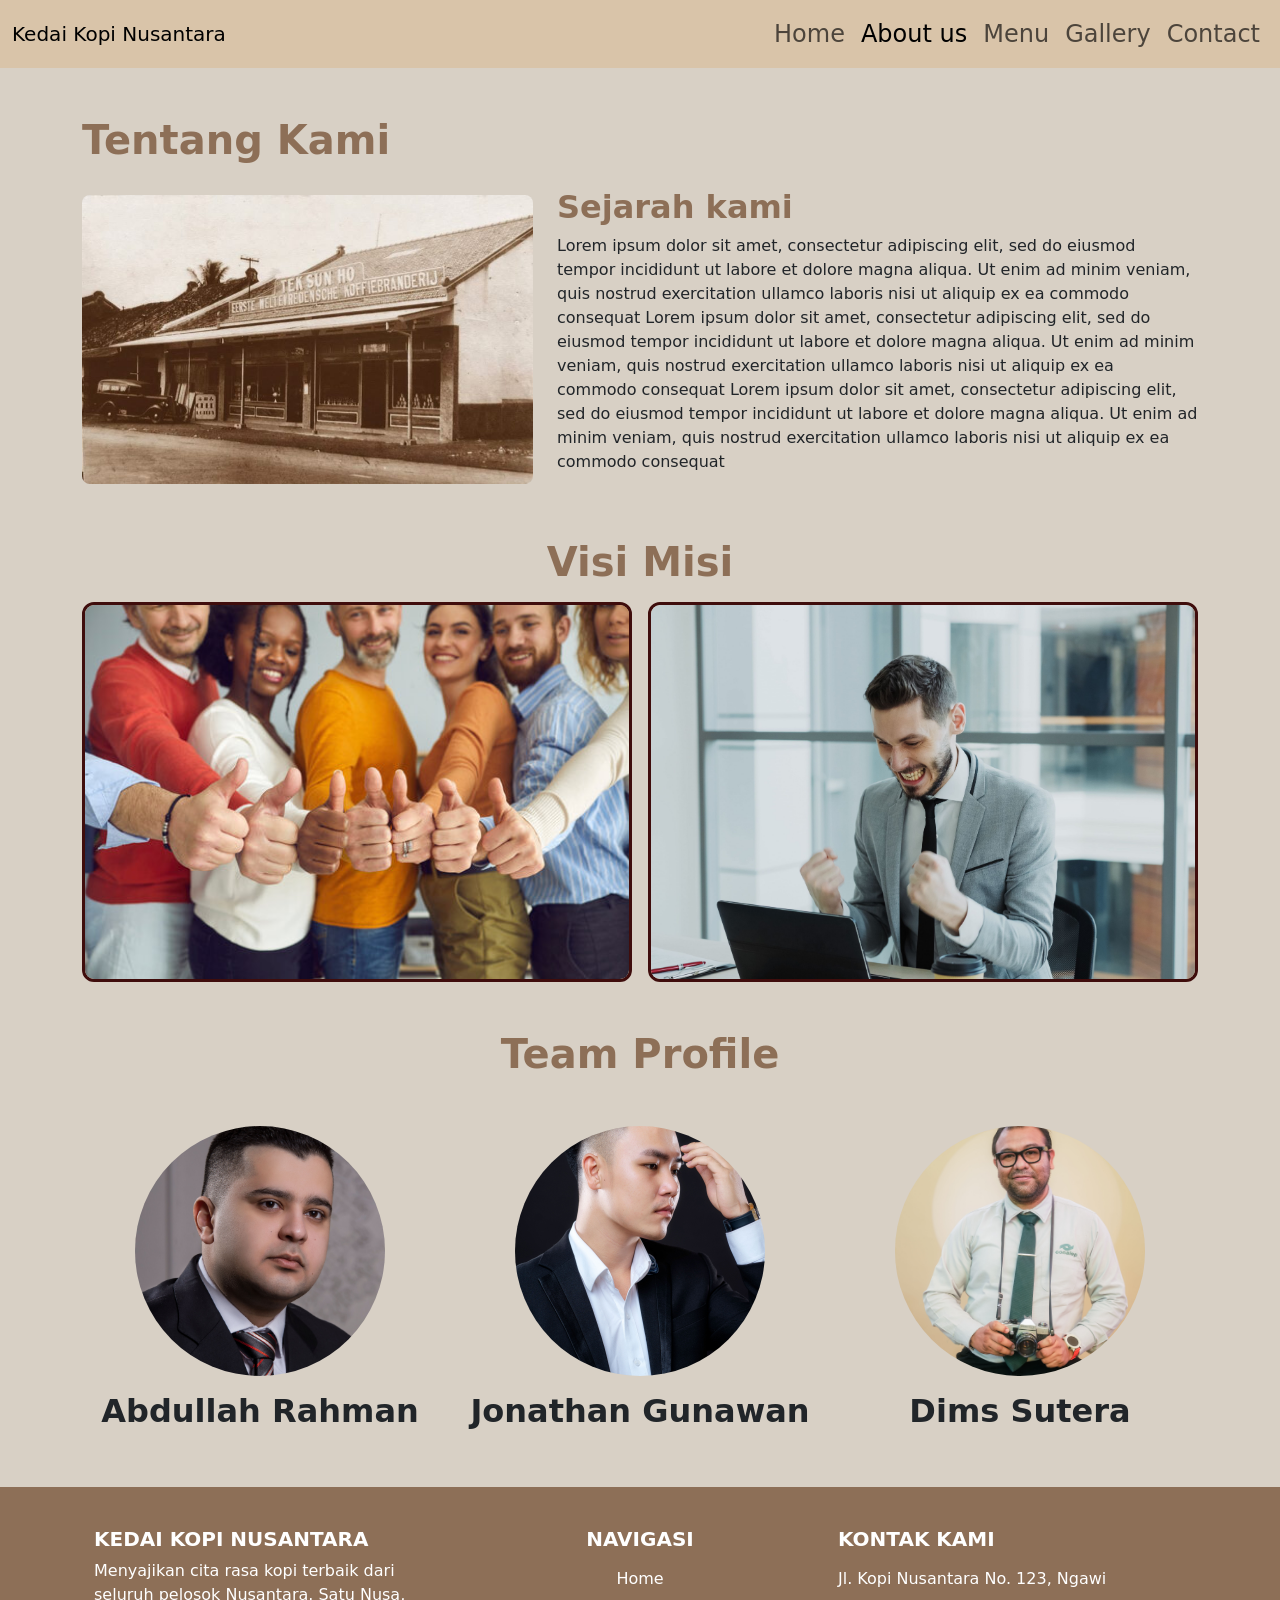
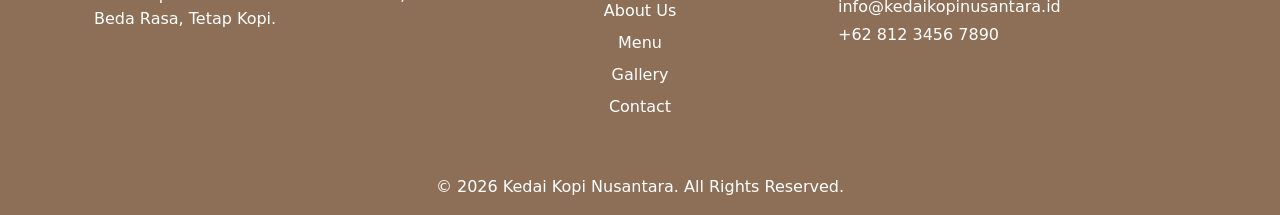
<file: CICD_Template/about.html>
<!DOCTYPE html>
<html lang="en">
<head>
    <meta charset="UTF-8">
    <meta name="viewport" content="width=device-width, initial-scale=1.0">
    <title>Kedai Kopi Nusantara | About</title>
    <link rel="stylesheet" href="style.css">
    <link href="https://cdn.jsdelivr.net/npm/bootstrap@5.3.3/dist/css/bootstrap.min.css" rel="stylesheet">
</head>
<body id="about">

<nav class="navbar navbar-expand-lg">
  <div id="navbar" class="container-fluid">
    <a class="navbar-brand" href="#">Kedai Kopi Nusantara</a>
    <button class="navbar-toggler" type="button" data-bs-toggle="collapse" data-bs-target="#navbarScroll" aria-controls="navbarScroll" aria-expanded="false" aria-label="Toggle navigation">
      <span class="navbar-toggler-icon"></span>
    </button>
    <div class="collapse navbar-collapse" id="navbarScroll">
      <ul class="navbar-nav ms-auto my-2 my-lg-0 navbar-nav-scroll" style="--bs-scroll-height: 100px;">
        <li class="nav-item">
          <a class="nav-link" href="index.html">Home</a>
        </li>
        <li class="nav-item">
          <a class="nav-link active" aria-current="page" href="about.html">About us</a>
        </li>
        <li class="nav-item">
          <a class="nav-link" href="menu.html">Menu</a>
        </li>
        <li class="nav-item">
          <a class="nav-link" href="gallery.html">Gallery</a>
        </li>
        <li class="nav-item">
          <a class="nav-link" href="contact.html">Contact</a>
        </li>
      </ul>
    </div>
  </div>
</nav>

<section id="about_body" class="container my-5">
  <h1 class="fw-bold mb-4">Tentang Kami</h1>
  
  <div id="about_container" class="row align-items-center g-4 mb-5">
    <div class="col-12 col-lg-5">
      <div id="carousel-item">
        <img src="assets/kedai_kopi_sejarah.jpg" class="img-fluid w-100 rounded-3" alt="sejarah kedai kopi 1890">
      </div>
    </div>
    <div class="col-12 col-lg-7">
      <div id="about_content">
        <h2 class="fw-bold">Sejarah kami</h2>
        <p>Lorem ipsum dolor sit amet, consectetur adipiscing elit, sed do eiusmod tempor incididunt ut labore et dolore magna aliqua. Ut enim ad minim veniam, quis nostrud exercitation ullamco laboris nisi ut aliquip ex ea commodo consequat Lorem ipsum dolor sit amet, consectetur adipiscing elit, sed do eiusmod tempor incididunt ut labore et dolore magna aliqua. Ut enim ad minim veniam, quis nostrud exercitation ullamco laboris nisi ut aliquip ex ea commodo consequat Lorem ipsum dolor sit amet, consectetur adipiscing elit, sed do eiusmod tempor incididunt ut labore et dolore magna aliqua. Ut enim ad minim veniam, quis nostrud exercitation ullamco laboris nisi ut aliquip ex ea commodo consequat</p>
      </div>
    </div>
  </div>

  <div id="visi_misi">
    <h1 class="fw-bold mb-3">Visi Misi</h1>
    <div id="visi_misi_container" class="row g-3">
      <div class="col-12 col-md-6">
        <div class="photo_item position-relative">
          <img src="assets/happy_customer.jpg" class="img-fluid w-100 rounded-3" alt="Foto happy customer">
          <div class="badge_photo">
            <span>"Menjadi kedai kopi lokal terdepan yang mempopulerkan cita rasa kopi autentik Nusantara, serta menjadi ruang hangat bagi setiap kalangan untuk saling terhubung dan berbagi cerita."</span>
          </div>
        </div>
      </div>
      <div class="col-12 col-md-6">
        <div class="photo_item position-relative">
          <img src="assets/happy_worker.jpg" class="img-fluid w-100 rounded-3" alt="Foto happy worker">
          <div class="badge_photo">
            <span>"Memberikan Pelayanan Penuh Hangat: Menghadirkan kenyamanan dan ketulusan dalam setiap pelayanan layaknya berada di rumah sendiri"</span>
          </div>
        </div>
      </div>
    </div>
  </div>
  <div id="team_profile">
    <h1 class="fw-bold mb-5 text-center mt-5">Team Profile</h1>
    <div id="Team_Profile_Body" class="row d-flex justify-content-center align-items-center">
      <div class="col-12 col-md-4">
        <div class="team_photo d-flex flex-column align-items-center gap-3">
          <img src="assets/tim_1.jpg" class="rounded-circle" style="width: 250px; height: 250px; object-fit: cover;" alt="Foto happy customer">
          <h2 class="fw-bold">Abdullah Rahman</h2>
        </div>
      </div>
      <div class="col-12 col-md-4">
        <div class="team_photo d-flex flex-column align-items-center gap-3">
          <img src="assets/tim_2.jpg" class="rounded-circle" style="width: 250px; height: 250px; object-fit: cover;" alt="Foto happy worker">
          <h2 class="fw-bold">Jonathan Gunawan</h2>
        </div>
      </div>
       <div class="col-12 col-md-4">
        <div class="team_photo d-flex flex-column align-items-center gap-3">
          <img src="assets/tim_3.jpg" class="rounded-circle" style="width: 250px; height: 250px; object-fit: cover;" alt="Foto happy customer">
          <h2 class="fw-bold text-center">Dims Sutera</h2>
        </div>
      </div>
    </div>
  </div>
</section>

<footer id="footer-container" class="footer-section text-center text-lg-start mt-5">
  <div class="container p-4">
    <div class="row mt-3">
      <div class="col-lg-4 col-md-12 mb-4 mb-md-0">
        <h5 class="text-uppercase fw-bold">Kedai Kopi Nusantara</h5>
        <p>
          Menyajikan cita rasa kopi terbaik dari seluruh pelosok Nusantara. Satu Nusa, Beda Rasa, Tetap Kopi.
        </p>
      </div>

      <div class="col-lg-4 col-md-6 mb-4 mb-md-0 text-center">
        <h5 class="text-uppercase fw-bold mb-3">Navigasi</h5>
        <ul class="list-unstyled">
          <li class="mb-2"><a href="Index.html" class="text-decoration-none footer-link">Home</a></li>
          <li class="mb-2"><a href="About.html" class="text-decoration-none footer-link">About Us</a></li>
          <li class="mb-2"><a href="Menu.html" class="text-decoration-none footer-link">Menu</a></li>
          <li class="mb-2"><a href="Gallery.html" class="text-decoration-none footer-link">Gallery</a></li>
          <li class="mb-2"><a href="Contact.html" class="text-decoration-none footer-link">Contact</a></li>
        </ul>
      </div>

      <div class="col-lg-4 col-md-6 mb-4 mb-md-0">
        <h5 class="text-uppercase fw-bold mb-3">Kontak Kami</h5>
        <p class="mb-1"><i class="bi bi-geo-alt"></i> Jl. Kopi Nusantara No. 123, Ngawi</p>
        <p class="mb-1"><i class="bi bi-envelope"></i> info@kedaikopinusantara.id</p>
        <p class="mb-1"><i class="bi bi-telephone"></i> +62 812 3456 7890</p>
      </div>
    </div>
  </div>

  <div class="text-center p-3 copyright-bar">
    © 2026 Kedai Kopi Nusantara. All Rights Reserved.
  </div>
</footer>

<script src="https://cdn.jsdelivr.net/npm/bootstrap@5.3.3/dist/js/bootstrap.bundle.min.js"></script>
</body>
</html>
</file>
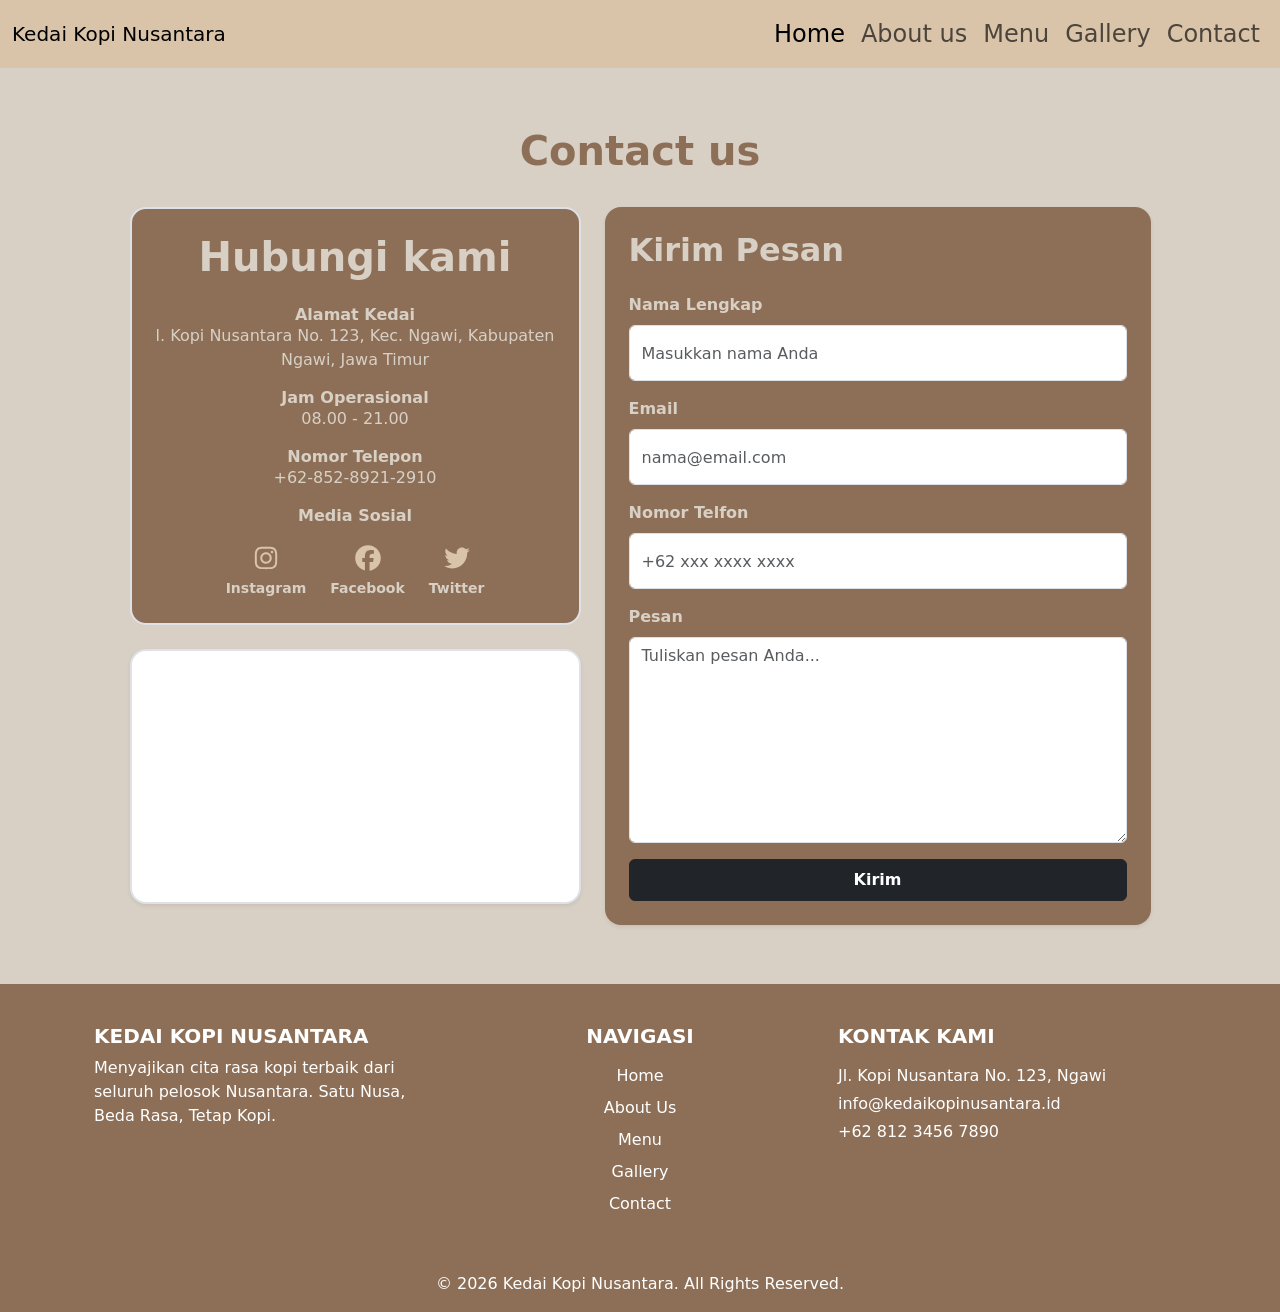
<file: CICD_Template/contact.html>
<!DOCTYPE html>
<html lang="en">
<head>
    <meta charset="UTF-8">
    <meta name="viewport" content="width=device-width, initial-scale=1.0">
    <title>Kedai Kopi Nusantara | Contact</title>
    <link rel="stylesheet" href="style.css">
    <link href="https://cdn.jsdelivr.net/npm/bootstrap@5.3.3/dist/css/bootstrap.min.css" rel="stylesheet">
</head>
<body>
<nav class="navbar navbar-expand-lg">
    <div id="navbar" class="container-fluid">
        <a class="navbar-brand" href="#">Kedai Kopi Nusantara</a>
        <button class="navbar-toggler" type="button" data-bs-toggle="collapse" data-bs-target="#navbarScroll" aria-controls="navbarScroll" aria-expanded="false" aria-label="Toggle navigation">
            <span class="navbar-toggler-icon"></span>
        </button>
        <div class="collapse navbar-collapse" id="navbarScroll">
            <ul class="navbar-nav ms-auto my-2 my-lg-0 navbar-nav-scroll" style="--bs-scroll-height: 100px;">
                <li class="nav-item"><a class="nav-link active" aria-current="page" href="Index.html">Home</a></li>
                <li class="nav-item"><a class="nav-link" href="about.html">About us</a></li>
                <li class="nav-item"><a class="nav-link" href="menu.html">Menu</a></li>
                <li class="nav-item"><a class="nav-link" href="gallery.html">Gallery</a></li>
                <li class="nav-item"><a class="nav-link" href="contact.html">Contact</a></li>
            </ul>
        </div>
    </div>
</nav>

<section id="contact_container" class="my-5">
    <div class="container my-auto">
        <div class="row g-4 justify-content-center align-items-stretch"> 
            <h1 id = "contact_us" class="justify-conter-center text-center fw-bold">Contact us</h1>
            <div class="col-12 col-lg-5 d-flex flex-column gap-4">
                <div id="kontak" class="card border border-2 rounded-4 p-4 d-flex align-items-center gap-3 text-center">
                    <h1 class="fw-bold">Hubungi kami</h1>
                    
                    <div class="d-flex text-center">
                        <div>
                            <h6 class="fw-bold mb-0">Alamat Kedai</h6>
                            <p class="mb-0">l. Kopi Nusantara No. 123, Kec. Ngawi, Kabupaten Ngawi, Jawa Timur</p>
                        </div>
                    </div>

                    <div class="d-flex text-center">
                        <div>
                            <h6 class="fw-bold mb-0">Jam Operasional</h6>
                            <p class="mb-0">08.00 - 21.00</p>
                        </div>
                    </div>

                    <div class="d-flex text-center">
                        <div>
                            <h6 class="fw-bold mb-0">Nomor Telepon</h6>
                            <p class="mb-0">+62-852-8921-2910</p>
                        </div>
                    </div>

                    <div class="d-flex flex-column align-items-center text-center">
                        <h6 class="fw-bold mb-3">Media Sosial</h6>
                        <div class="d-flex justify-content-center align-items-center gap-4">
                            <button type="button" class="btn_medsos d-flex flex-column align-items-center bg-transparent border-0 p-0 shadow-none">
                                <svg xmlns="http://www.w3.org/2000/svg" viewBox="0 0 640 640" width="32" height="32" fill="currentColor">
                                    <path d="M320.3 205C256.8 204.8 205.2 256.2 205 319.7C204.8 383.2 256.2 434.8 319.7 435C383.2 435.2 434.8 383.8 435 320.3C435.2 256.8 383.8 205.2 320.3 205zM319.7 245.4C360.9 245.2 394.4 278.5 394.6 319.7C394.8 360.9 361.5 394.4 320.3 394.6C279.1 394.8 245.6 361.5 245.4 320.3C245.2 279.1 278.5 245.6 319.7 245.4zM413.1 200.3C413.1 185.5 425.1 173.5 439.9 173.5C454.7 173.5 466.7 185.5 466.7 200.3C466.7 215.1 454.7 227.1 439.9 227.1C425.1 227.1 413.1 215.1 413.1 200.3zM542.8 227.5C541.1 191.6 532.9 159.8 506.6 133.6C480.4 107.4 448.6 99.2 412.7 97.4C375.7 95.3 264.8 95.3 227.8 97.4C192 99.1 160.2 107.3 133.9 133.5C107.6 159.7 99.5 191.5 97.7 227.4C95.6 264.4 95.6 375.3 97.7 412.3C99.4 448.2 107.6 480 133.9 506.2C160.2 532.4 191.9 540.6 227.8 542.4C264.8 544.5 375.7 544.5 412.7 542.4C448.6 540.7 480.4 532.5 506.6 506.2C532.8 480 541 448.2 542.8 412.3C544.9 375.3 544.9 264.5 542.8 227.5zM495 452C487.2 471.6 472.1 486.7 452.4 494.6C422.9 506.3 352.9 503.6 320.3 503.6C287.7 503.6 217.6 506.2 188.2 494.6C168.6 486.8 153.5 471.7 145.6 452C133.9 422.5 136.6 352.5 136.6 319.9C136.6 287.3 134 217.2 145.6 187.8C153.4 168.2 168.5 153.1 188.2 145.2C217.7 133.5 287.7 136.2 320.3 136.2C352.9 136.2 423 133.6 452.4 145.2C472 153 487.1 168.1 495 187.8C506.7 217.3 504 287.3 504 319.9C504 352.5 506.7 422.6 495 452z"/>
                                </svg>
                                <span class="small mt-1 fw-semibold">Instagram</span>
                            </button>

                            <button type="button" class="btn_medsos d-flex flex-column align-items-center bg-transparent border-0 p-0 shadow-none">
                                <svg xmlns="http://www.w3.org/2000/svg" viewBox="0 0 640 640" width="32" height="32" fill="currentColor">
                                    <path d="M576 320C576 178.6 461.4 64 320 64C178.6 64 64 178.6 64 320C64 440 146.7 540.8 258.2 568.5L258.2 398.2L205.4 398.2L205.4 320L258.2 320L258.2 286.3C258.2 199.2 297.6 158.8 383.2 158.8C399.4 158.8 427.4 162 438.9 165.2L438.9 236C432.9 235.4 422.4 235 409.3 235C367.3 235 351.1 250.9 351.1 292.2L351.1 320L434.7 320L420.3 398.2L351 398.2L351 574.1C477.8 558.8 576 450.9 576 320z"/>
                                </svg>
                                <span class="small mt-1 fw-semibold">Facebook</span>
                            </button>

                            <button type="button" class="btn_medsos d-flex flex-column align-items-center bg-transparent border-0 p-0 shadow-none">
                                <svg xmlns="http://www.w3.org/2000/svg" viewBox="0 0 640 640" width="32" height="32" fill="currentColor">
                                    <path d="M523.4 215.7C523.7 220.2 523.7 224.8 523.7 229.3C523.7 368 418.1 527.9 225.1 527.9C165.6 527.9 110.4 510.7 64 480.8C72.4 481.8 80.6 482.1 89.3 482.1C138.4 482.1 183.5 465.5 219.6 437.3C173.5 436.3 134.8 406.1 121.5 364.5C128 365.5 134.5 366.1 141.3 366.1C150.7 366.1 160.1 364.8 168.9 362.5C120.8 352.8 84.8 310.5 84.8 259.5L84.8 258.2C98.8 266 115 270.9 132.2 271.5C103.9 252.7 85.4 220.5 85.4 184.1C85.4 164.6 90.6 146.7 99.7 131.1C151.4 194.8 229 236.4 316.1 240.9C314.5 233.1 313.5 225 313.5 216.9C313.5 159.1 360.3 112 418.4 112C448.6 112 475.9 124.7 495.1 145.1C518.8 140.6 541.6 131.8 561.7 119.8C553.9 144.2 537.3 164.6 515.6 177.6C536.7 175.3 557.2 169.5 576 161.4C561.7 182.2 543.8 200.7 523.4 215.7z"/>
                                </svg>
                                <span class="small mt-1 fw-semibold">Twitter</span>
                            </button>
                        </div>
                    </div>
                </div>
                <div class="card border border-2 rounded-4 overflow-hidden shadow-sm">
                    <div class="ratio ratio-16x9">
                        <iframe 
                            src="https://www.google.com/maps/embed?pb=!1m18!1m12!1m3!1d126605.00270008591!2d111.36060526375623!3d-7.42020251162499!2m3!1f0!2f0!3f0!3m2!1i1024!2i768!4f13.1!3m3!1m2!1s0x2e79e7d772805c33%3A0x64380d453b074ed2!2sNgawi%2C%20Kec.%20Ngawi%2C%20Kabupaten%20Ngawi%2C%20Jawa%20Timur!5e0!3m2!1sid!2sid!4v1790066139280!5m2!1sid!2sid" 
                            width="600" 
                            height="450" 
                            style="border:0;" 
                            allowfullscreen="" 
                            loading="lazy" 
                            referrerpolicy="strict-origin-when-cross-origin">
                        </iframe>
                    </div>
                </div>
            </div>
            <div class="col-12 col-lg-6">
                <div id="form_contact" class="card rounded-4 p-4 border-0 h-100 shadow-sm">
                    <h2 class="fw-bold mb-4 text-center text-lg-start">Kirim Pesan</h2>
                    <form>
                        <div class="mb-3">
                            <label for="nama" class="form-label fw-semibold">Nama Lengkap</label>
                            <input id = "placeholder" type="text" class="form-control" id="nama" placeholder="Masukkan nama Anda">
                        </div>
                        <div class="mb-3">
                            <label for="email" class="form-label fw-semibold">Email</label>
                            <input id = "placeholder" type="email" class="form-control" id="email" placeholder="nama@email.com">
                        </div>
                        <div class="mb-3">
                            <label for="telfon" class="form-label fw-semibold">Nomor Telfon</label>
                            <input id = "placeholder" type="number" class="form-control" id="telfon" placeholder="+62 xxx xxxx xxxx">
                        </div>
                        <div class="mb-3">
                            <label for="pesan" class="form-label fw-semibold">Pesan</label>
                            <textarea class="form-control" id="pesan" rows="8" placeholder="Tuliskan pesan Anda..."></textarea>
                        </div>
                        <button type="submit" class="btn btn-dark w-100 fw-bold py-2">Kirim</button>
                    </form>
                </div>
            </div>
        </div>
    </div>
</section>
<script src="https://cdn.jsdelivr.net/npm/bootstrap@5.3.3/dist/js/bootstrap.bundle.min.js"></script>
<footer id="footer-container" class="footer-section text-center text-lg-start mt-5">
  <div class="container p-4">
    <div class="row mt-3">
      <div class="col-lg-4 col-md-12 mb-4 mb-md-0">
        <h5 class="text-uppercase fw-bold">Kedai Kopi Nusantara</h5>
        <p>
          Menyajikan cita rasa kopi terbaik dari seluruh pelosok Nusantara. Satu Nusa, Beda Rasa, Tetap Kopi.
        </p>
      </div>

      <div class="col-lg-4 col-md-6 mb-4 mb-md-0 text-center">
        <h5 class="text-uppercase fw-bold mb-3">Navigasi</h5>
        <ul class="list-unstyled">
          <li class="mb-2"><a href="index.html" class="text-decoration-none footer-link">Home</a></li>
          <li class="mb-2"><a href="about.html" class="text-decoration-none footer-link">About Us</a></li>
          <li class="mb-2"><a href="menu.html" class="text-decoration-none footer-link">Menu</a></li>
          <li class="mb-2"><a href="gallery.html" class="text-decoration-none footer-link">Gallery</a></li>
          <li class="mb-2"><a href="contact.html" class="text-decoration-none footer-link">Contact</a></li>
        </ul>
      </div>

      <div class="col-lg-4 col-md-6 mb-4 mb-md-0">
        <h5 class="text-uppercase fw-bold mb-3">Kontak Kami</h5>
        <p class="mb-1"><i class="bi bi-geo-alt"></i> Jl. Kopi Nusantara No. 123, Ngawi</p>
        <p class="mb-1"><i class="bi bi-envelope"></i> info@kedaikopinusantara.id</p>
        <p class="mb-1"><i class="bi bi-telephone"></i> +62 812 3456 7890</p>
      </div>
    </div>
  </div>

  <div class="text-center p-3 copyright-bar">
    © 2026 Kedai Kopi Nusantara. All Rights Reserved.
  </div>
</footer>
</body>
</html>
</file>
<file: CICD_Template/style.css>
body {
    background-color: #D8D0c5 !important;
    margin: 0;
    padding: 0;
    font-family: system-ui, -apple-system, BlinkMacSystemFont, 'Segoe UI', Roboto, Oxygen, Ubuntu, Cantarell, 'Open Sans', 'Helvetica Neue', sans-serif;
}
.navbar {
    background-color: #D9C4A9 !important;
    padding: 8px;
}

.nav-item {
    display: flex;
    font-size: 24px;
    gap: 24px;
}

@media (max-width: 991px) {
    #navbar {
        display: flex !important;
        flex-direction: row !important;
        justify-content: space-between !important;
        align-items: center !important;
        flex-wrap: wrap !important;
    }

    .navbar-collapse .navbar-nav {
        display: flex !important;
        flex-direction: column !important; 
        justify-content: center !important;
        align-items: center !important;
        width: 100%;
        gap: 12px;                      
        margin-top: 15px !important;   
        overflow-x: auto;              
        white-space: nowrap;          
        padding-bottom: 8px;
    }

    .navbar-nav-scroll {
        max-height: none !important;
        overflow: visible !important;
    }

    .nav-item {
        font-size: 16px;
    }

    #content h1{
        display: flex;
        justify-content: center;
        align-items: center;
        text-align: center;
    }

    #content p{
        display: flex;
        justify-content: center;
        align-items: center;
        text-align: center;
    }

    #about_content h2, #about_content p{
        display: flex;
        justify-content: center;
        text-align: center;
    }

    #Team_Profile_Body{
        display: flex !important;
        gap: 32px !important;
    }

    .team_photo img{
        width: 150px !important;
        height: 150px !important;
    }

    #kumpulan_photo{
        display: flex;
        flex-direction: column;
    }

.photo_item {
        position: relative !important;
        height: 220px !important;
        overflow: hidden;
        border-radius: 12px;
        cursor: pointer;
    }

    .photo_item img {
        width: 100% !important;
        height: 100% !important;
        object-fit: cover !important;
        display: block;
    }

    .badge_photo {
        position: absolute !important;
        top: 0;
        left: 0;
        width: 100%;
        height: 100%;
        background-color: rgba(0, 0, 0, 0.65) !important; 
        display: flex !important;
        justify-content: center;
        align-items: center;
        opacity: 0;
        transition: opacity 0.25s ease-in-out;
        z-index: 5;
    }

    .photo_item:active .badge_photo,
    .photo_item:focus .badge_photo,
    .photo_item:focus-within .badge_photo,
    .photo_item:hover .badge_photo {
        opacity: 1 !important;
    }

    .badge_photo span {
        color: #ffffff !important; 
        font-size: 15px !important;
        font-weight: 600;
        text-align: center;
        padding: 8px 16px;
    }

}

#galery-content{
    position: relative;
    width: 100%;
    display: flex;
    flex-direction: column;
    align-items: center;
    justify-content: center;
    padding: 12px;
    height: 80vh;
    overflow: hidden;
    gap: 12px;
}

@media (max-width: 991px) {
    #bg-video {
        display: none !important;
    }

    #galery-content {
        background-color: #D8D0c5; 
        height: auto;
        padding: 60px 20px;
    }
}

#bg-video{
    position: absolute;
    min-width: 100%;
    min-height: 100%;
    width: auto;
    z-index: 1;
    object-fit: cover;
    opacity: 80%;
    background-color: #333;
    filter: brightness(50%);
}

#content {
    position: relative;
    z-index: 2;
    display: flex;
    justify-content: center;
    align-content: center;
    flex-direction: column;
}
#content h1{
    margin: 0 auto;
    font-size: 72px;
    font-weight: 600;
    color: white;
}

#content p{
    margin: 0 auto;
    font-size: 36px;
    font-weight: 600;
    color: white;
}
#check-menu{
    border-radius: 5px;
    border: 1px solid white;
    background-color: #8D6F57;
    color: white;
    padding: 8px;
    width: 300px;
    margin: 0 auto;
    margin-top: 26px;
    font-size: 24px;
    font-weight: bold;
    text-align: center;
    text-decoration: none;
}

#card{
    padding: 12px;
    gap: 24px;   
}

#card h1{
    display: flex;
    align-items: center;
    justify-content: center;
    font-size: 36px;
    font-weight: 600;
}

#card_item img{
    height: 200px;
    object-fit: cover;
}

#card_item h2{
    font-size: large;
    font-weight: bold;
}

#card-container{
    background-color: #D8D0c5;
    padding: 6px;
    border-radius: 10px;
}

#footer-container{
    background-color: #8D6F57;
    color: white;
}

.footer-link{
    color: white;
}

#menu_section {
    padding: 24px 12px;
}

#menu_section h1 {
    font-size: 36px;
    font-weight: bold;
    text-align: center;
}

#judul_menu {
    display: flex;
    flex-direction: row;
    align-items: center;
    justify-content: center;
    margin-bottom: 24px;
}

#judul_menu img {
    width: 100px;
}

#judul_menu h2 {
    font-size: 36px;
}

#menu {
    display: flex;
    flex-wrap: wrap;
    gap: 36px;
    justify-content: center;
    max-width: 1600px;
    margin: 0 auto;
}

.img_wrapper {
    position: relative;
    width: 100%;
}

.img_wrapper img {
    height: 200px;
    width: 100%;
    object-fit: cover;
    border-radius: 12px;
    display: block;
}

.isi_menu, #isi_menu {
    background-color: #D9C4A9;
    border: 2px solid #3F0D0C;
    padding: 16px;
    border-radius: 12px;
    width: 350px;
    display: flex;
    flex-direction: column;
}

.isi_menu h2, #isi_menu h2 {
    font-weight: bold;
    margin-top: 12px;
    margin-bottom: 8px;
    font-size: 22px;
}

.isi_menu p, #isi_menu p {
    width: 100%;
    font-size: 14px;
    line-height: 1.4;
    margin-bottom: 16px;
    flex-grow: 1;
}

.badge_harga {
    position: absolute;
    top: 10px;
    left: 10px;
    background-color: #8D6F57;
    border: 1px solid white;
    border-radius: 12px;
    padding: 2px 10px;
    color: white;
    font-size: 13px;
    font-weight: bold;
    margin-top: 0;
    z-index: 2;
}

.badge_best_seller, #best_seller {
    border: 2px solid #06402b;
    border-radius: 12px;
    display: inline-block;
    padding: 4px 12px;
    color: #06402b;
    font-size: 14px;
    font-weight: bold;
    margin: 0 auto;
}

#judul_isi_menu {
    display: flex;
    align-items: center;
    gap: 12px;
}

#menu_body{
    display: flex;
    gap: 24px;
    flex-direction: column;
}

.photo_item {
    position: relative;
    width: 100%;
    height: 380px; 
    padding: 0;   
    overflow: hidden;
    border-radius: 12px;
    border: 3px solid #3F0D0C;
    background-color: #D9C4A9;
}

.photo_item img {
    width: 100% !important;  
    height: 100% !important; 
    object-fit: cover;    
    display: block;
    transition: transform 0.3s ease-in-out; 
}

.badge_photo {
    position: absolute;
    top: 0;
    left: 0;
    width: 100%;
    height: 100%;
    background-color: rgba(0, 0, 0, 0.65); 
    display: flex;
    align-items: center;
    justify-content: center;
    opacity: 0; 
    transition: opacity 0.3s ease-in-out;
    padding: 16px;
    text-align: center;
}

.badge_photo span {
    color: #ffffff;
    font-size: 18px;
    font-weight: bold;
    padding: 8px 16px;
    border-radius: 8px;
    text-transform: uppercase;
    letter-spacing: 1px;
}

.photo_item:hover .badge_photo {
    opacity: 1;
    cursor: pointer;
}

.photo_item:hover img {
    transform: scale(1.08);
}

#contact_container {
    min-height: calc(100vh - 80px); 
    display: flex;
    align-items: center;
    justify-content: center;
}

#contact_us{
    color: #8D6F57;
}

#kontak{
    background-color: #8D6F57;
    color: #D8D0c5;
}

#button_medsos svg, span{
    color: #D8D0c5;
}

#form_contact {
    background-color: #8D6F57;
    color: #D8D0c5;
    height: 100%;
}

#form_contact_body{
    border: 2px solid white;
    border-radius: 12px;
}

#placeholder{
    height: 56px;
    resize: none;
}

.btn_medsos{
    color: #D9C4A9;
}

.btn_medsos:hover{
    transform: scale(1.05);
    transition: 0.3s ease-in-out;
}

#visi_misi h1 {
    font-weight: bold;
    display: flex;
    justify-content: center;
    margin-top: 24px;
}

#visi_misi h1, #about_content h2, #about_body h1 {
    color: #8D6F57;
}

.team_photo span{
    color: #333;
}
</file>
